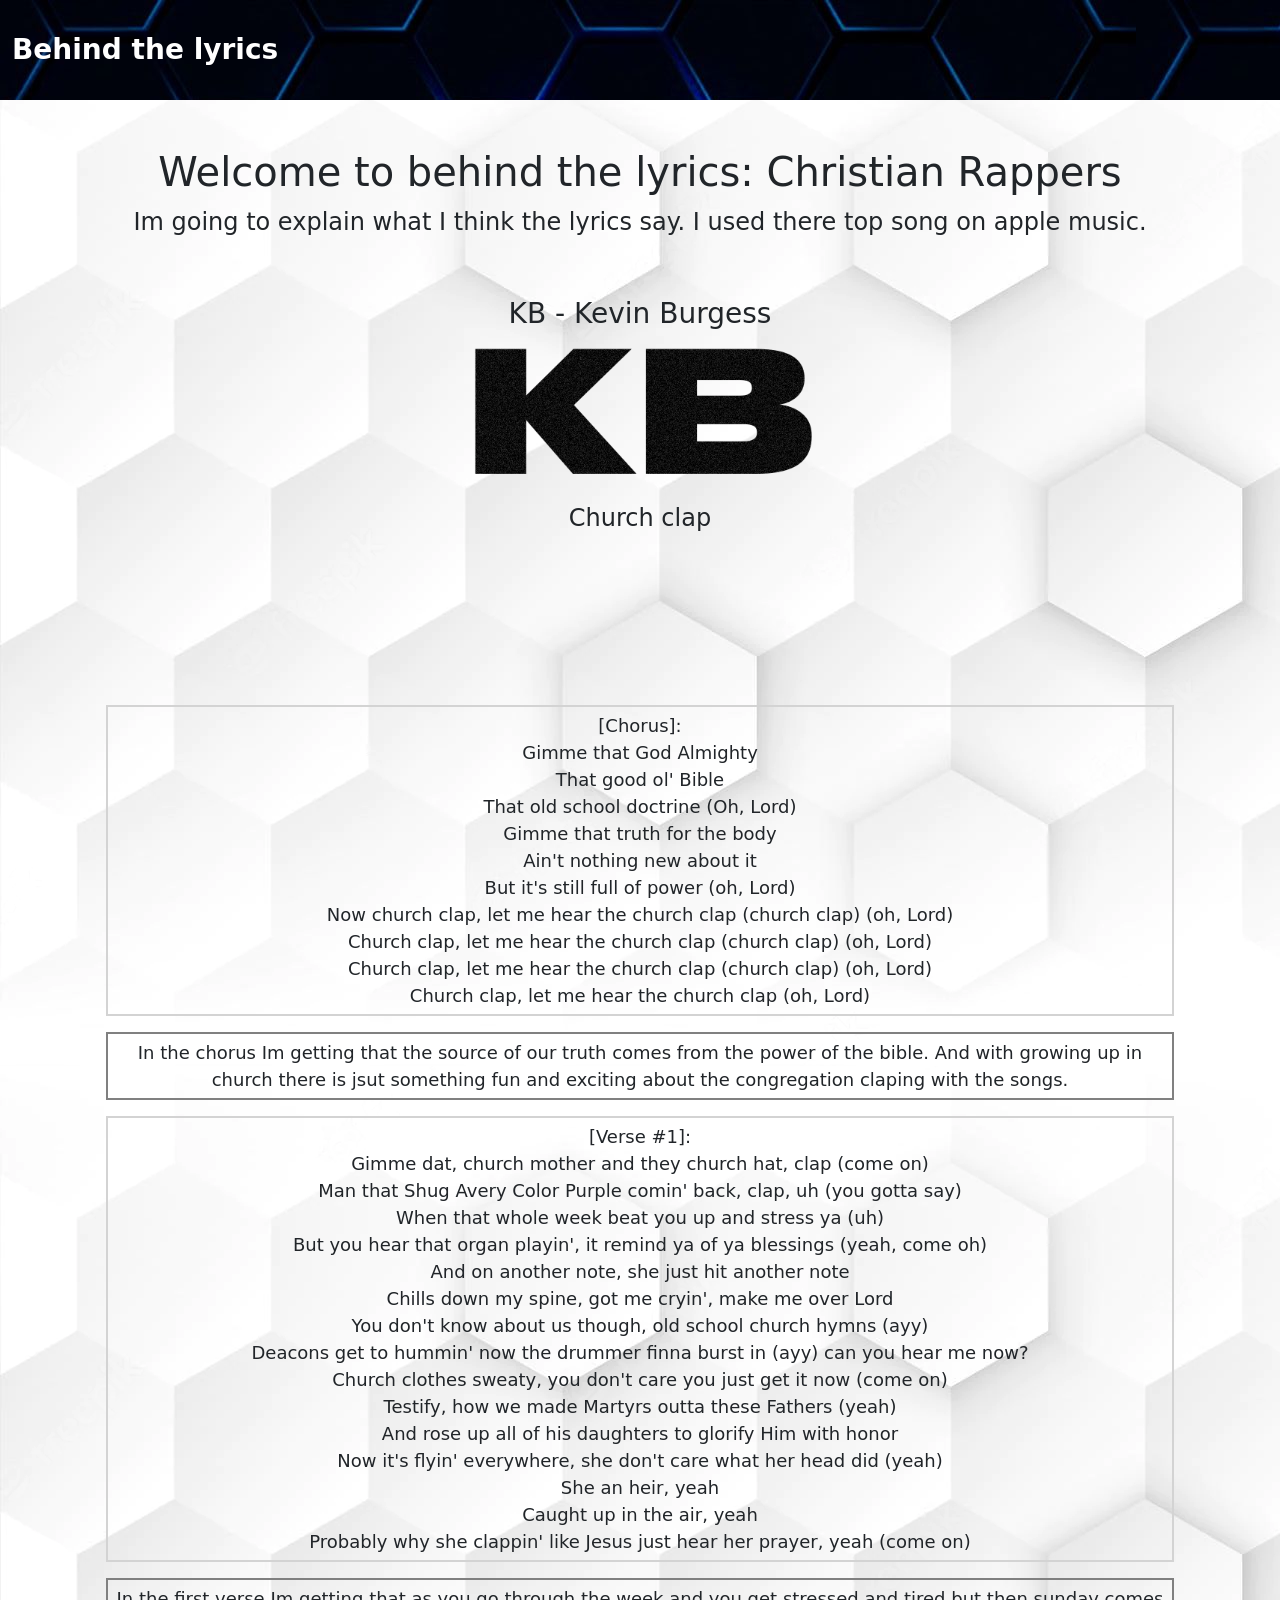
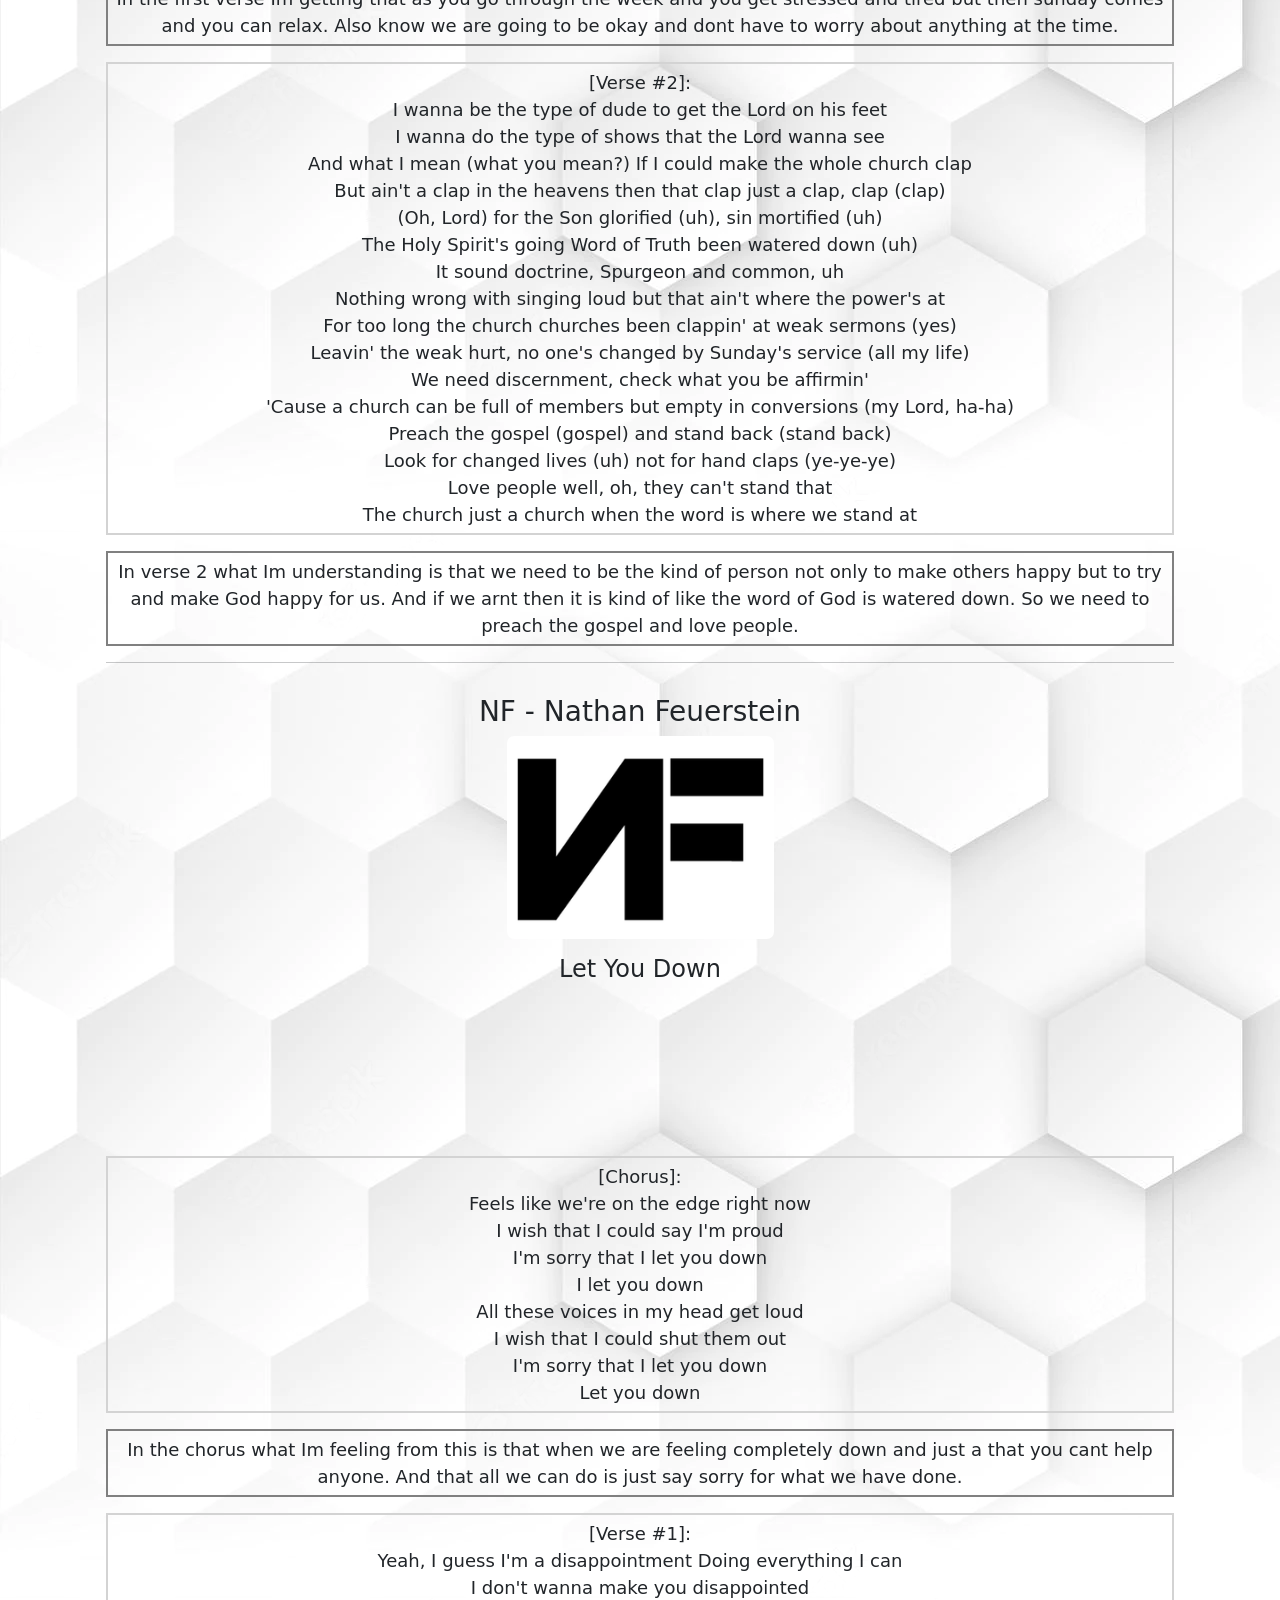
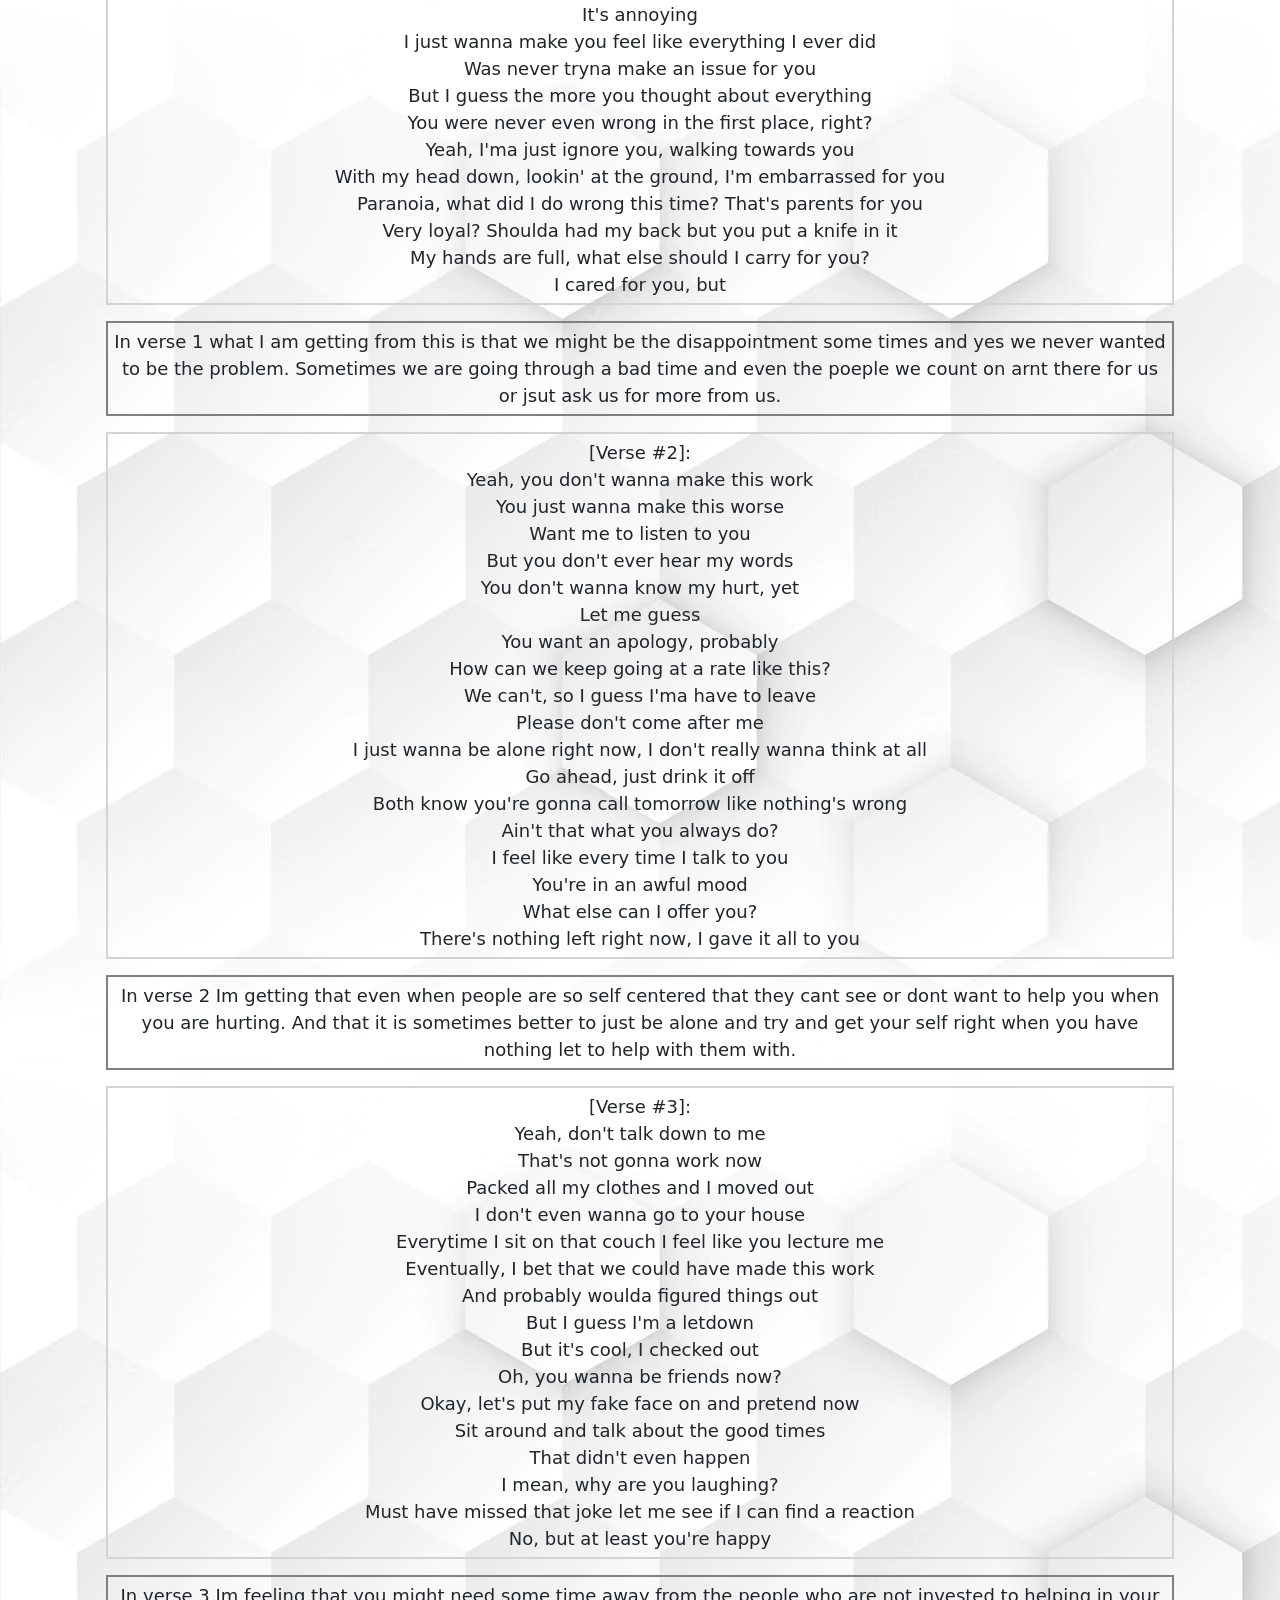
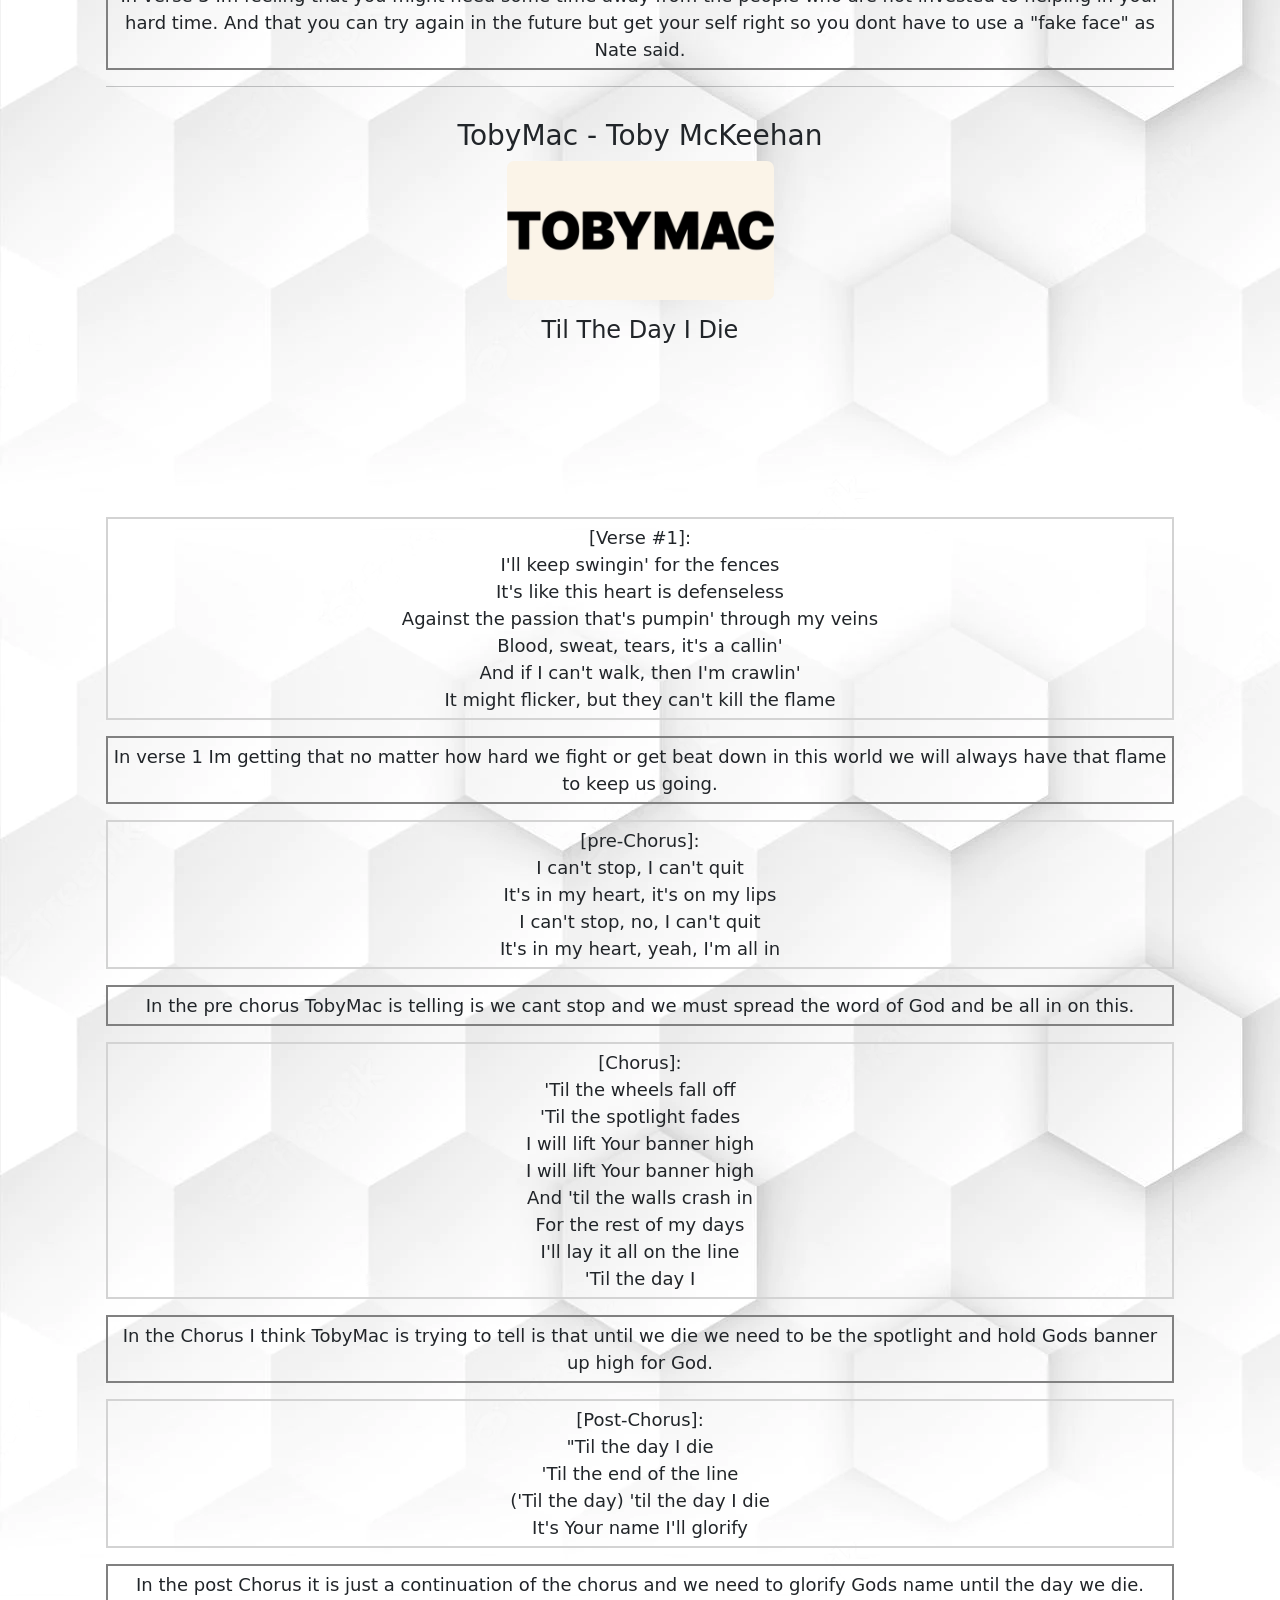
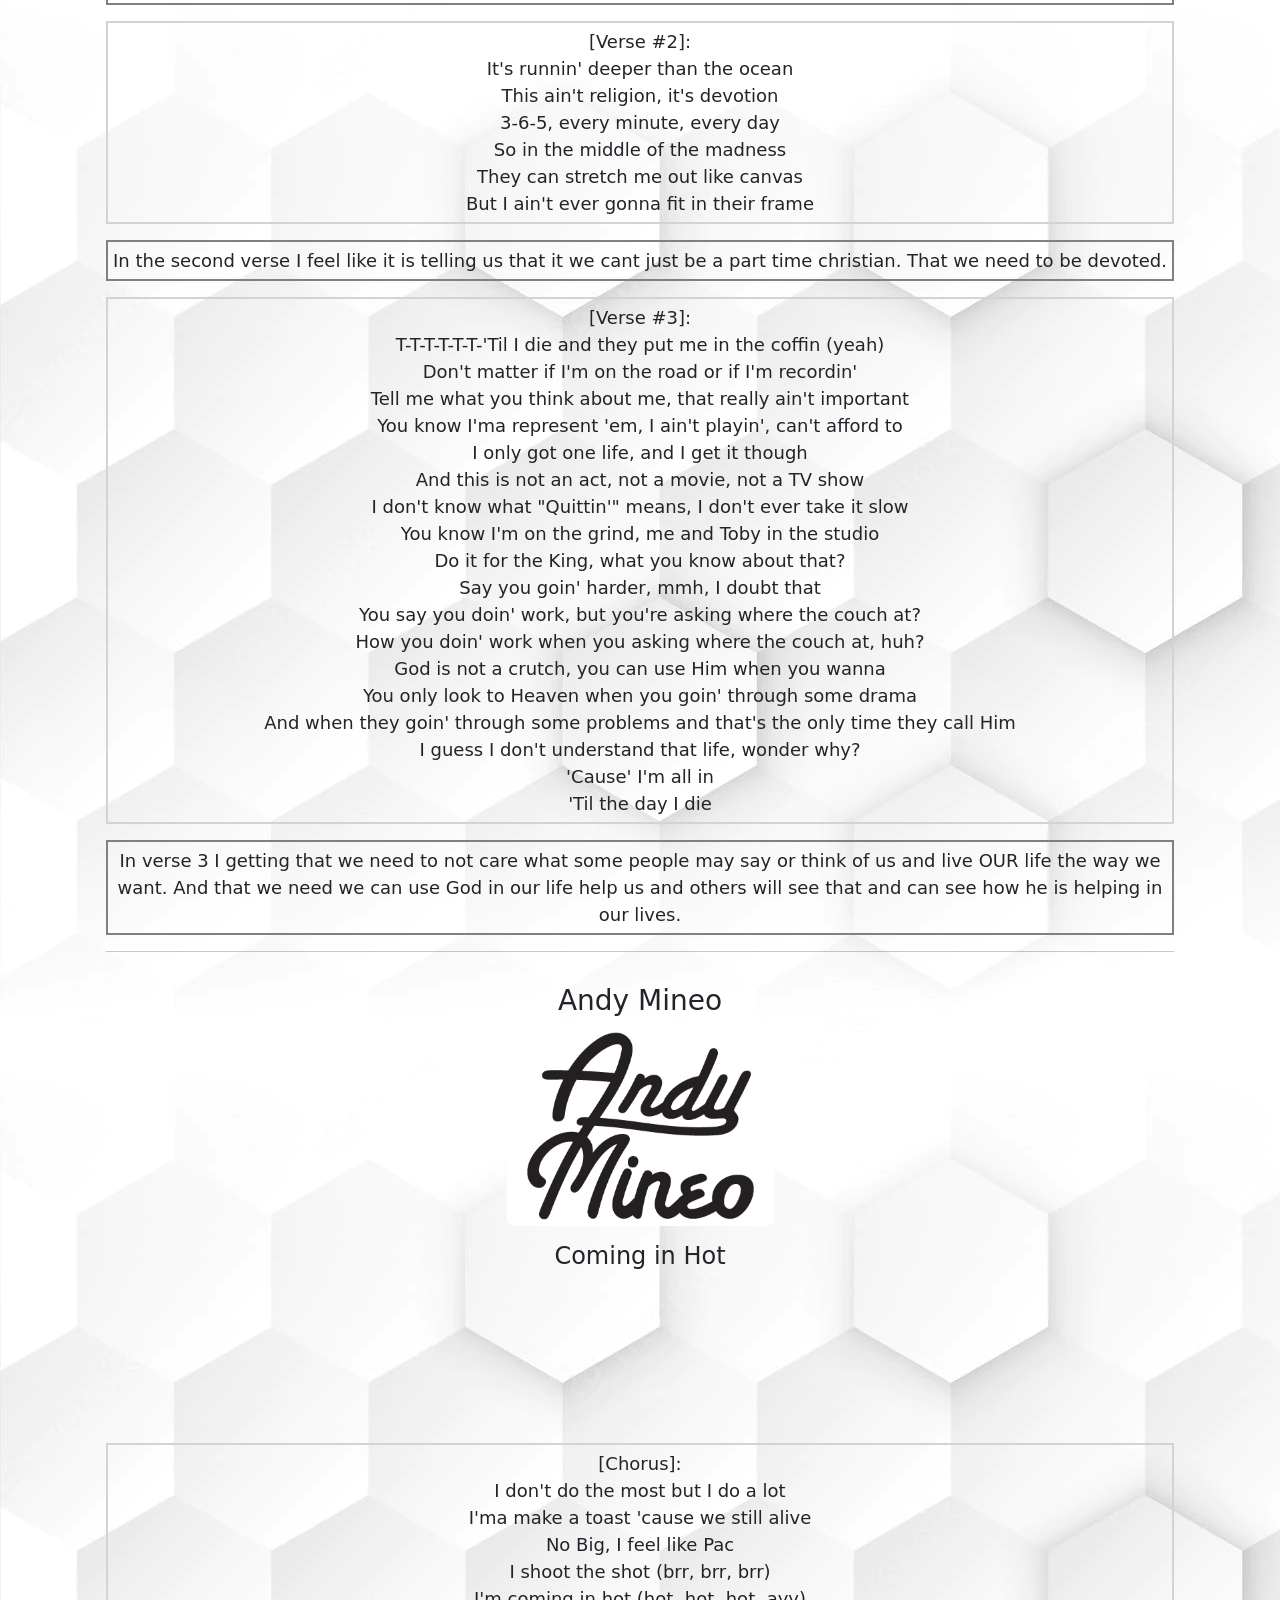
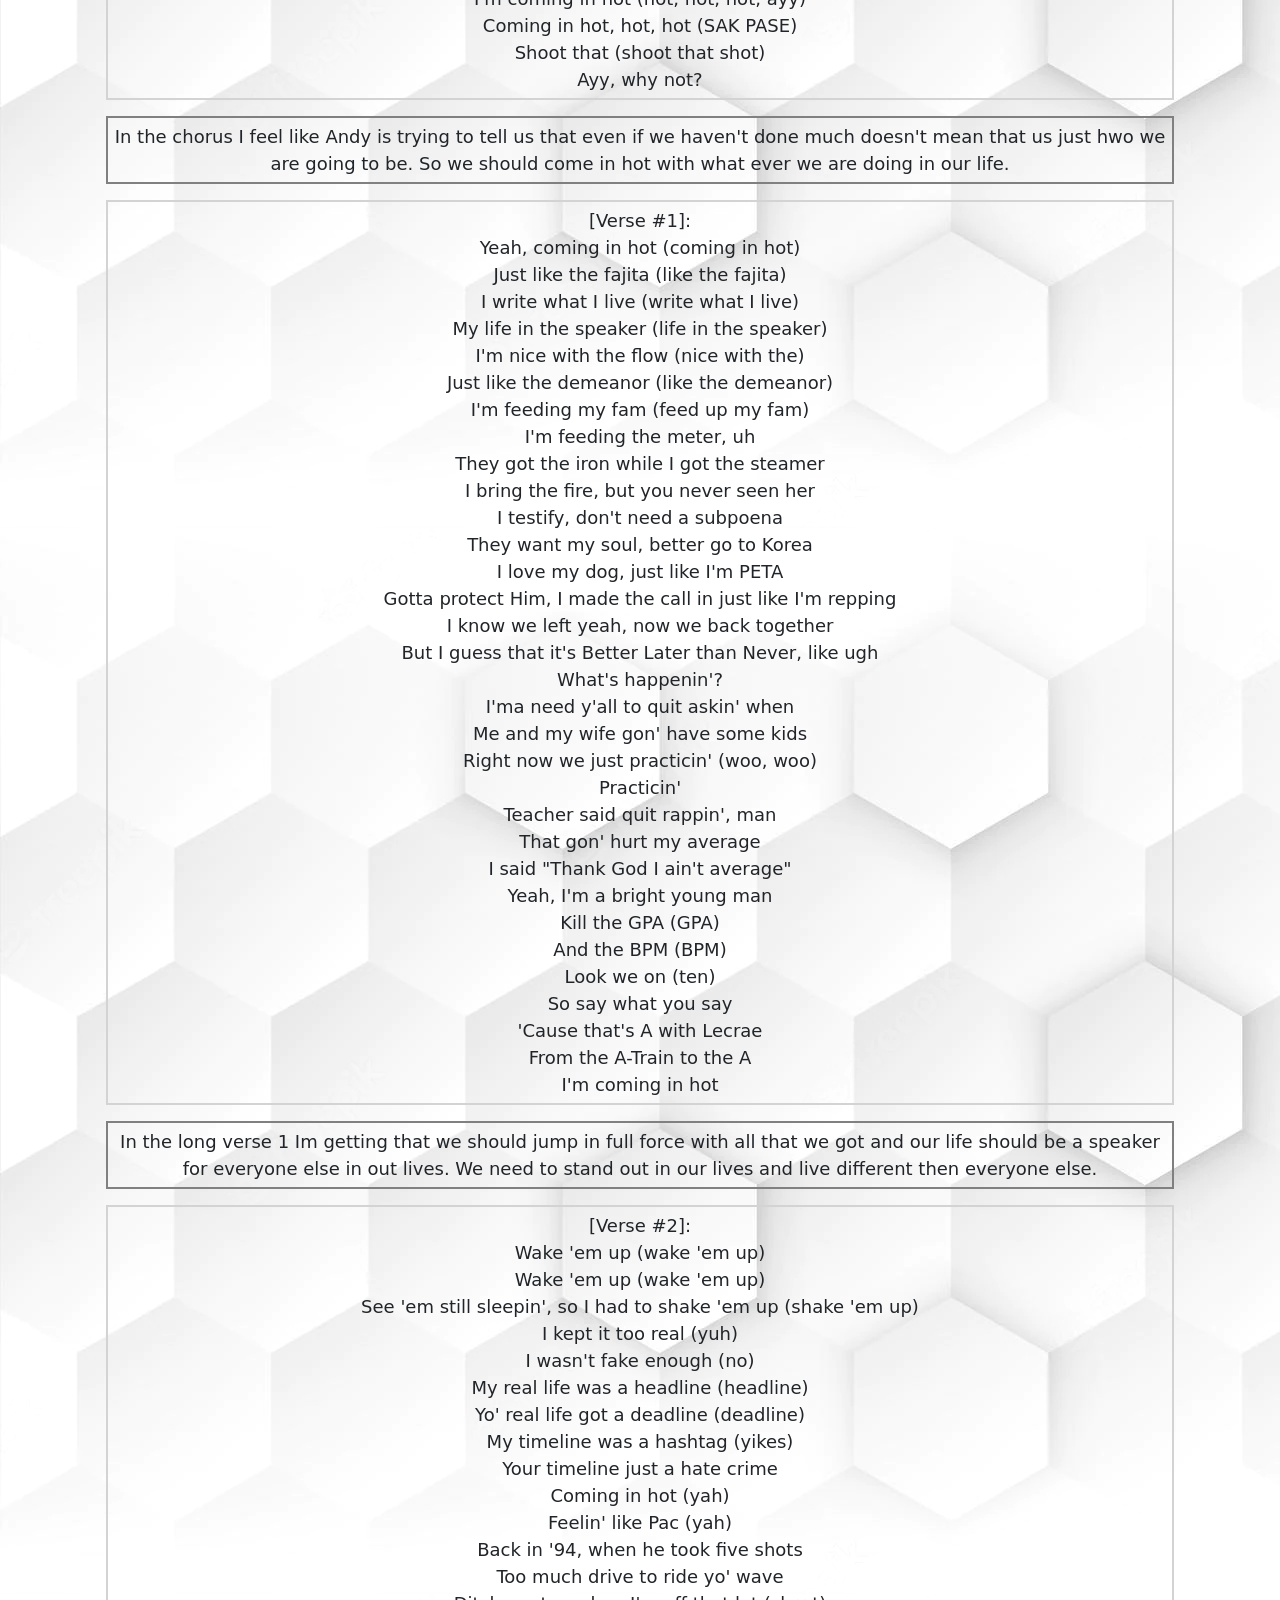
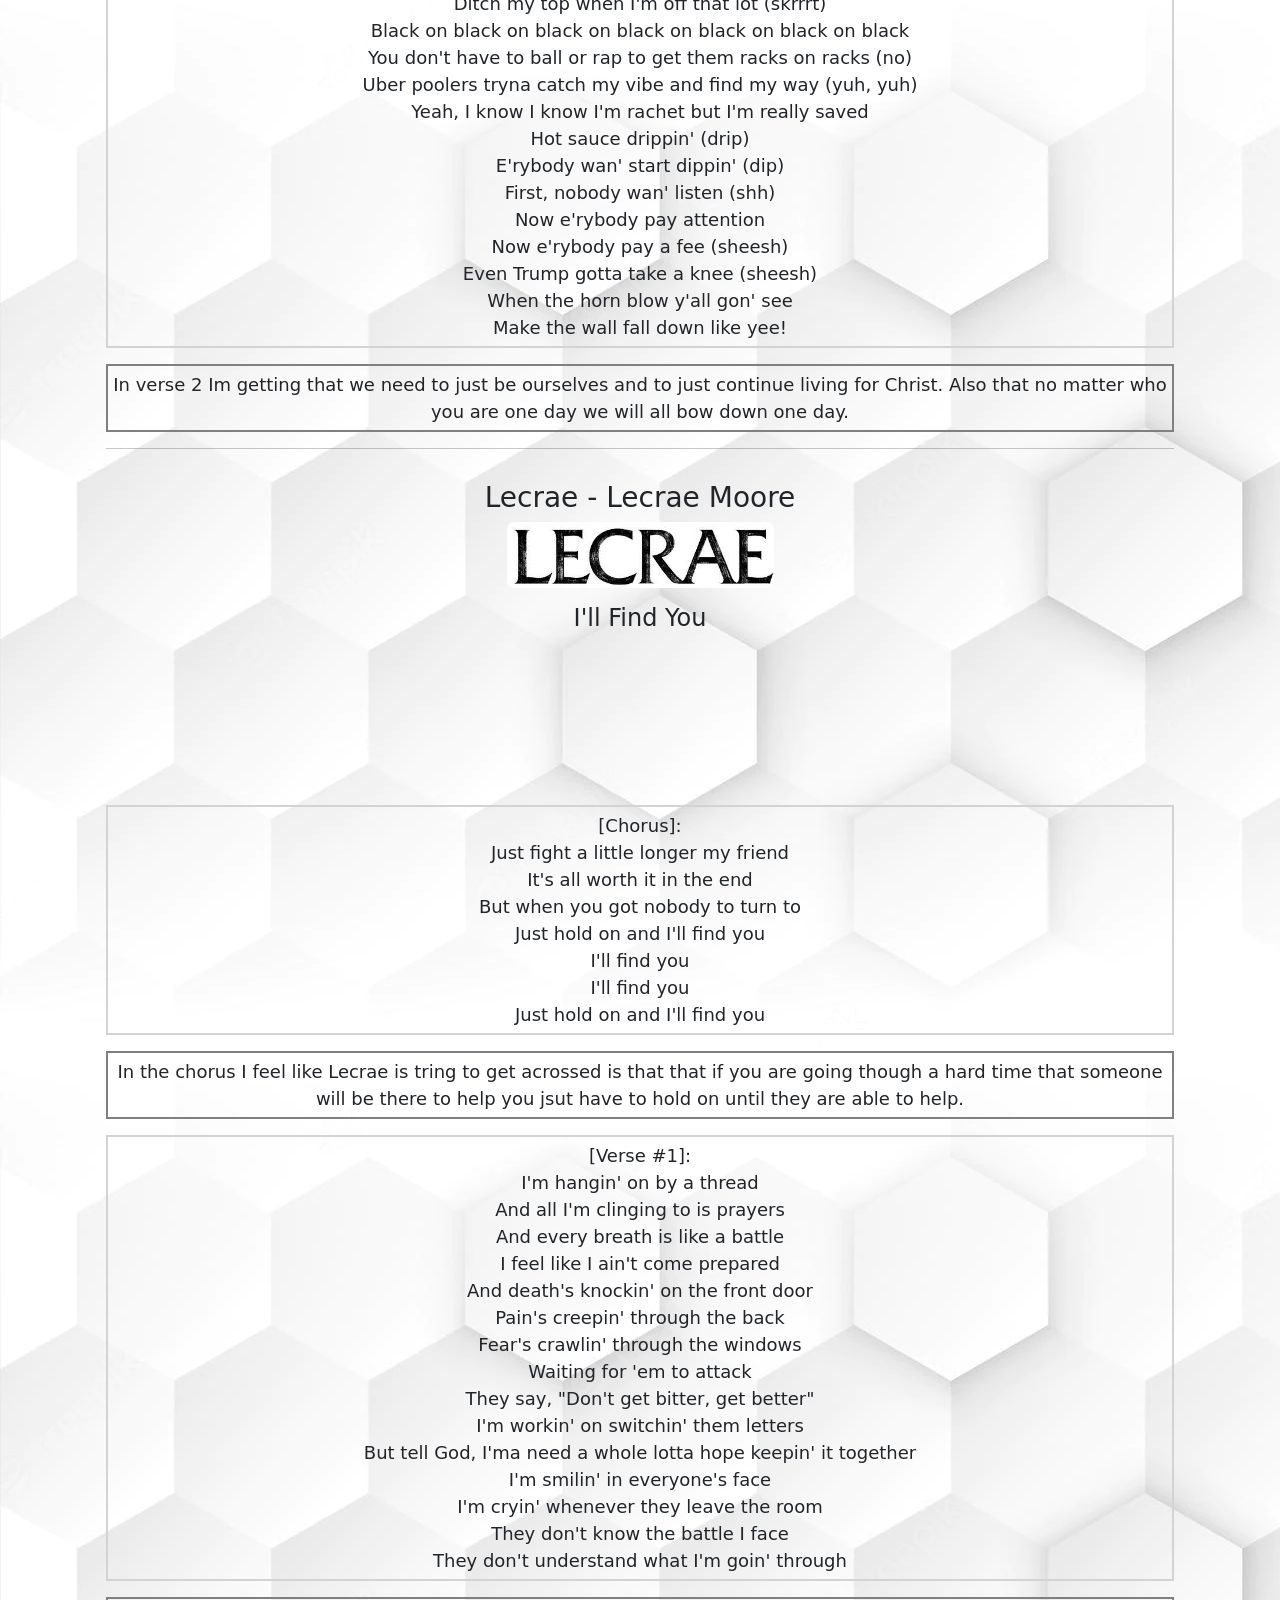
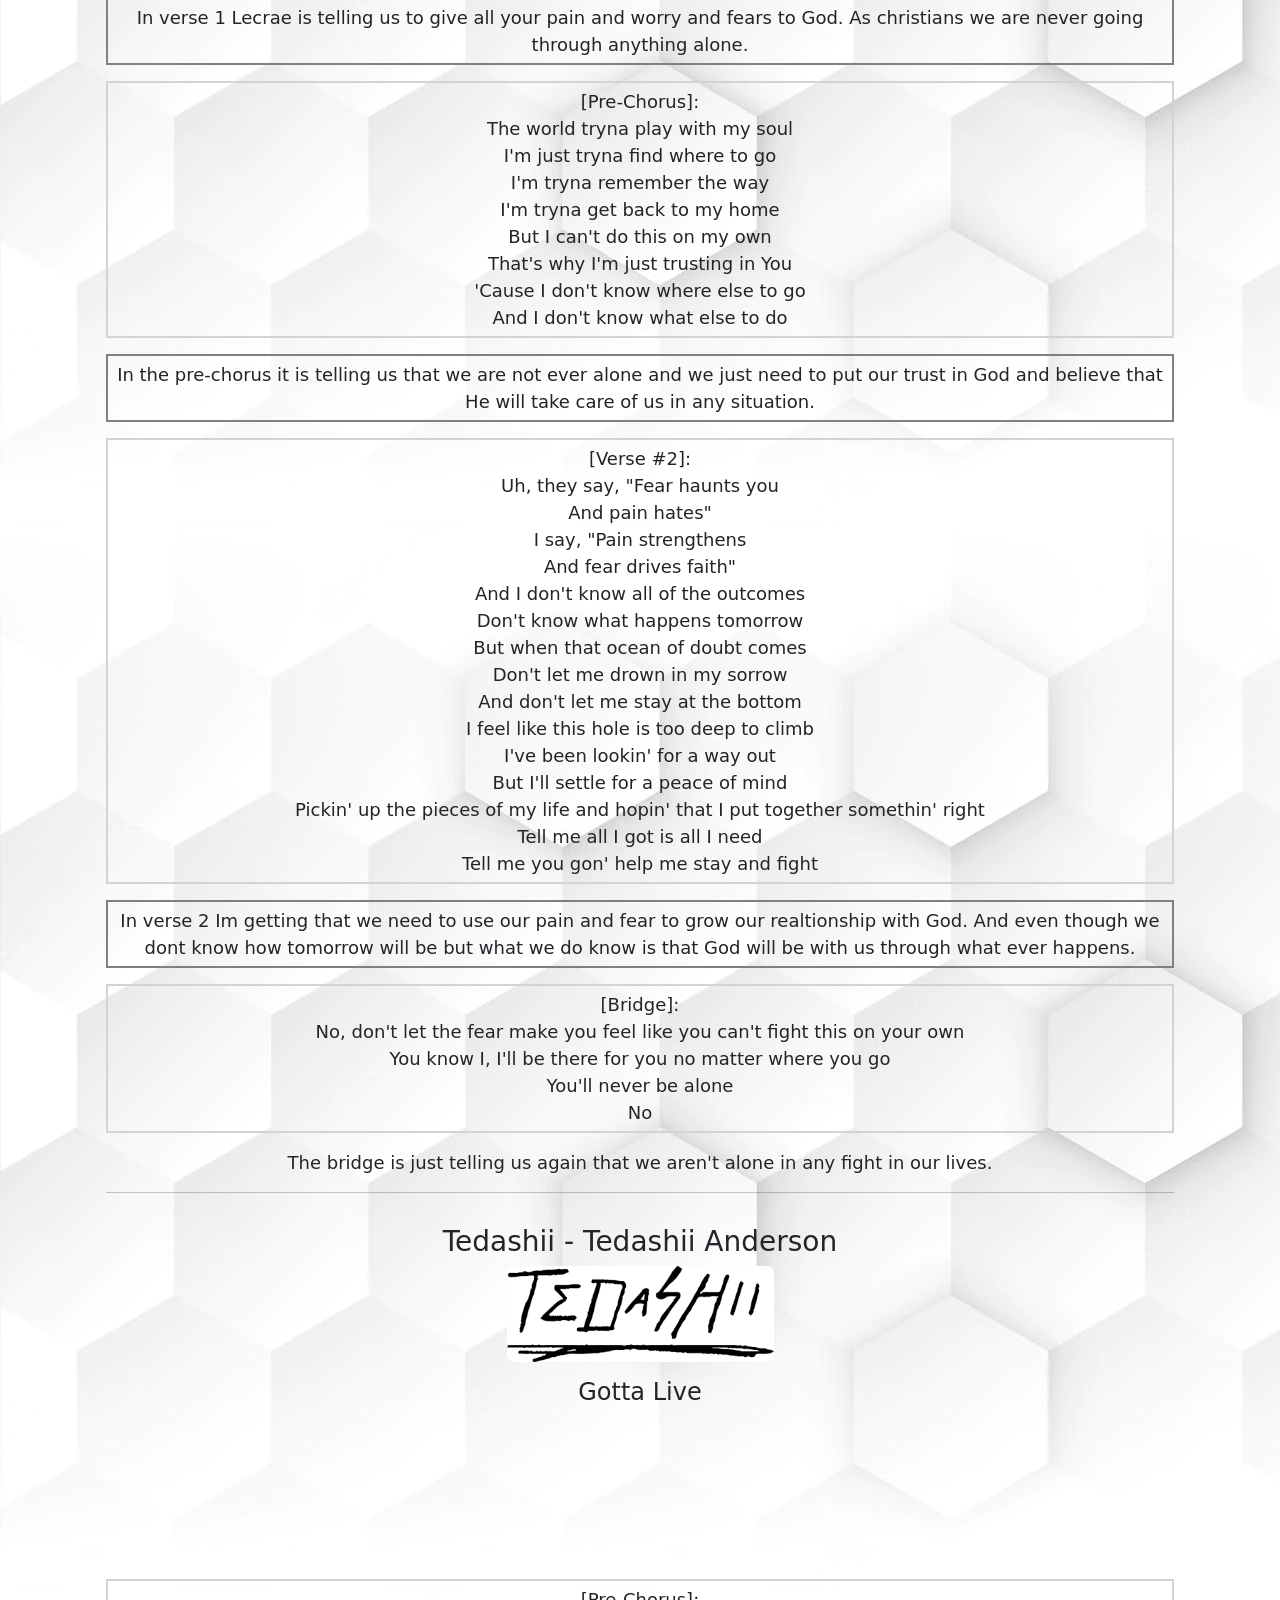
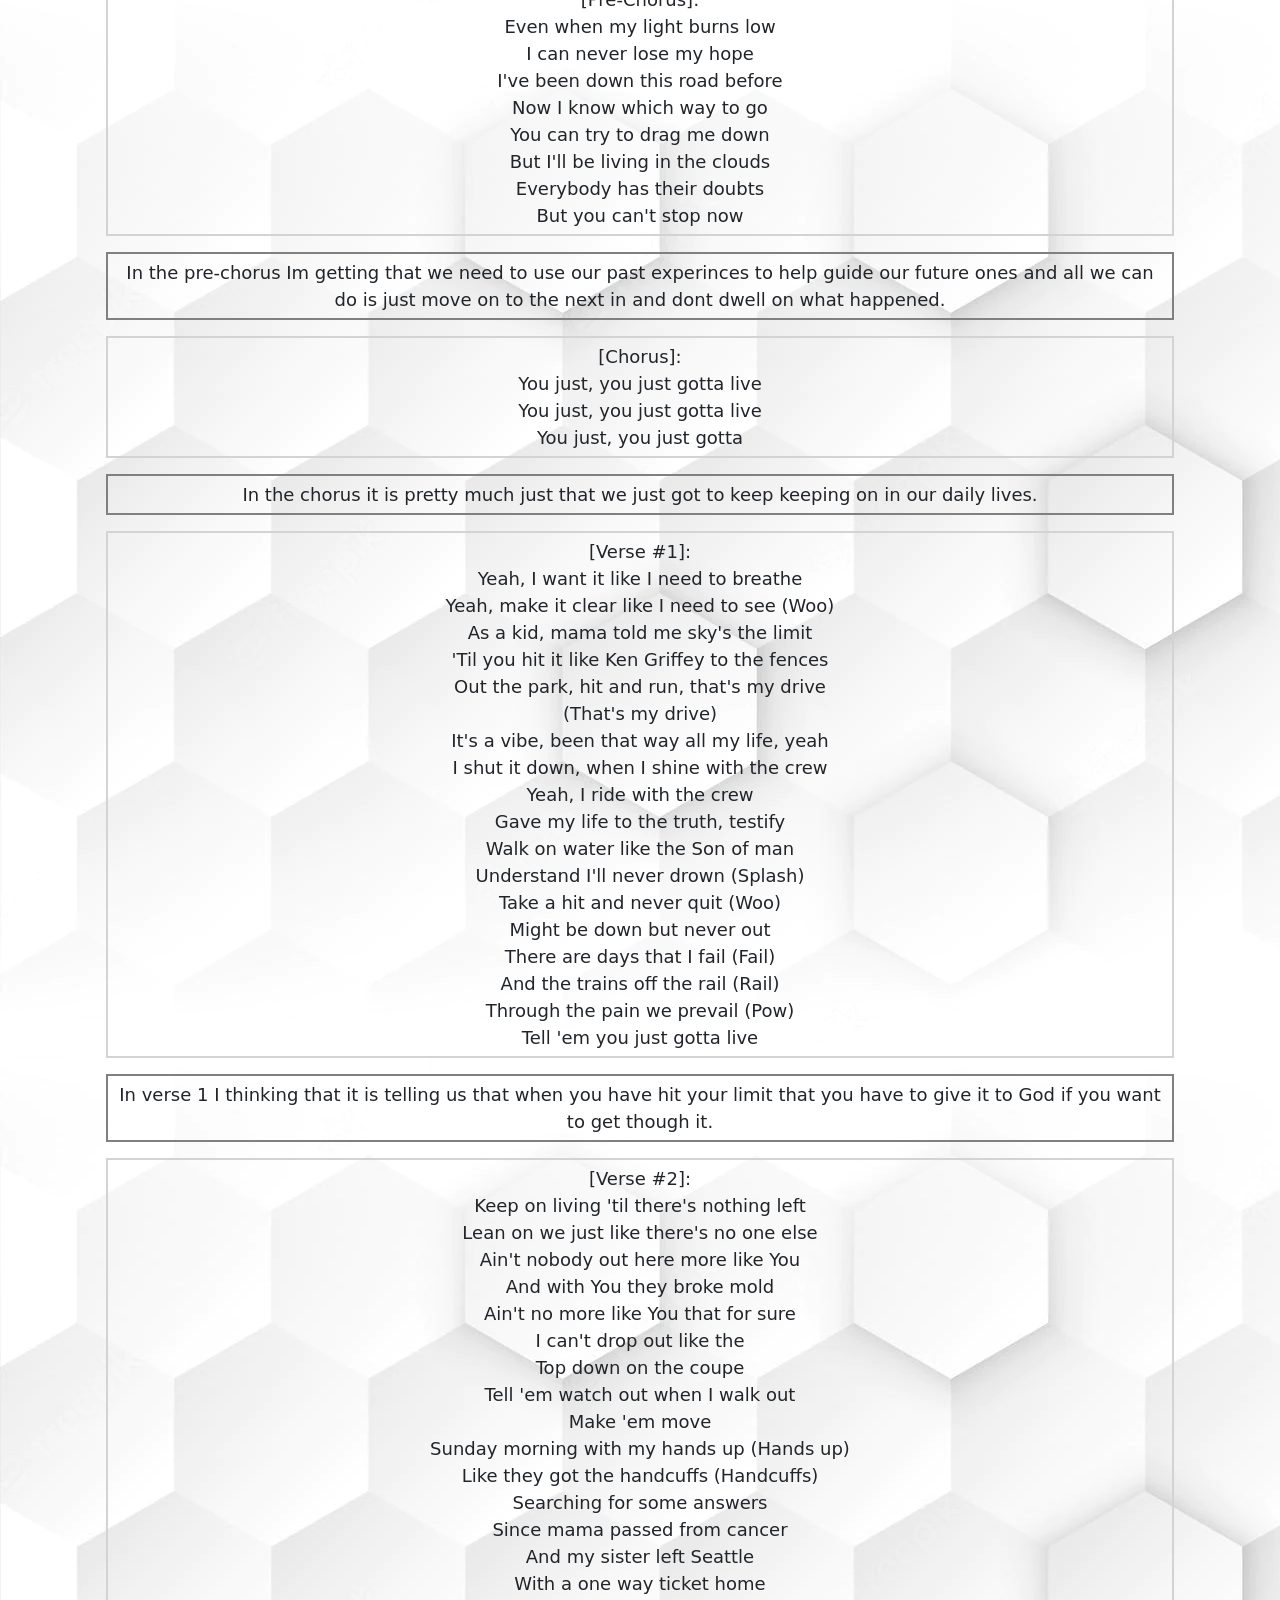
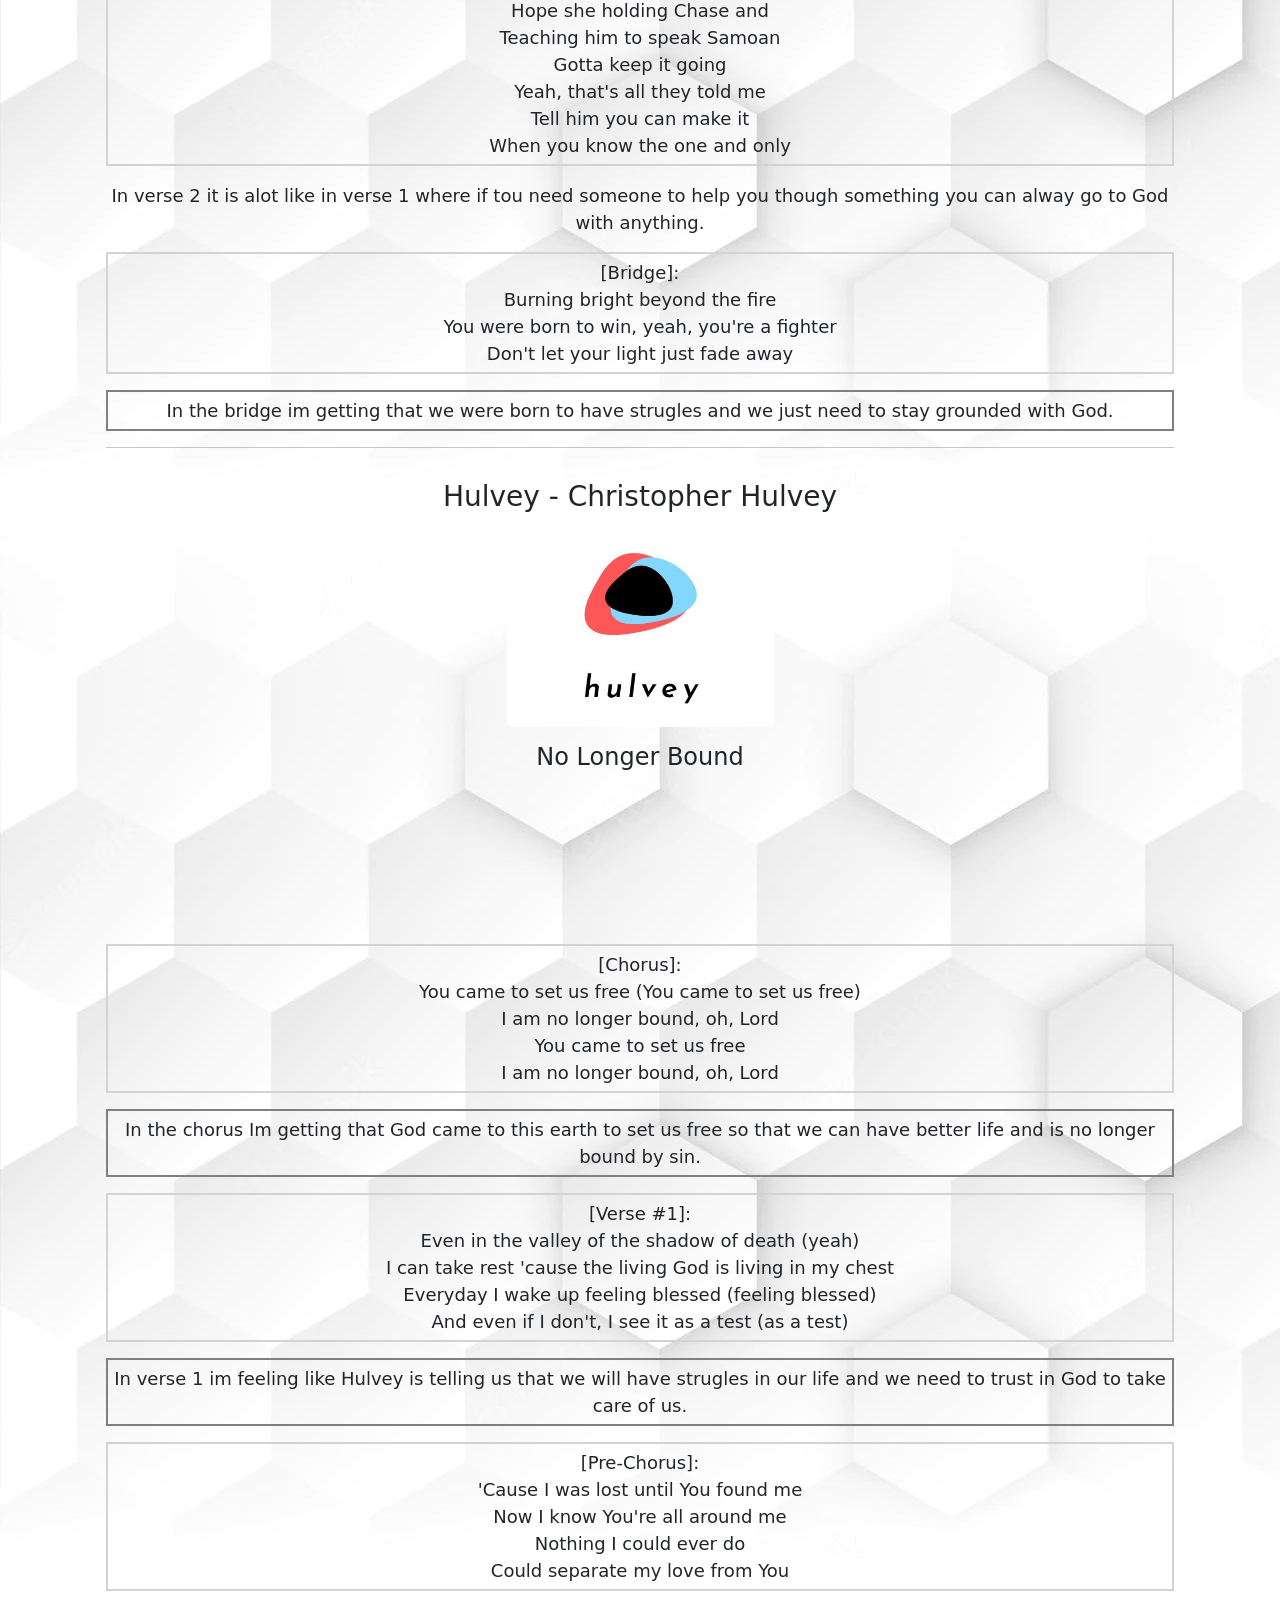
<file: index.html>
<!DOCTYPE html>
<html lang="en">
<head>
  
    <!-- Dillon Barnett -->
    <!-- Unessay Project-->

    <meta charset="UTF-8">
    <meta http-equiv="X-UA-Compatible" content="IE=edge">
    <meta name="viewport" content="width=device-width, initial-scale=1.0">

    <!-- CSS only -->
    <link href="https://cdn.jsdelivr.net/npm/bootstrap@5.2.0/dist/css/bootstrap.min.css" rel="stylesheet" integrity="sha384-gH2yIJqKdNHPEq0n4Mqa/HGKIhSkIHeL5AyhkYV8i59U5AR6csBvApHHNl/vI1Bx" crossorigin="anonymous">

    <!-- JavaScript Bundle with Popper -->
    <script src="https://cdn.jsdelivr.net/npm/bootstrap@5.2.0/dist/js/bootstrap.bundle.min.js" integrity="sha384-A3rJD856KowSb7dwlZdYEkO39Gagi7vIsF0jrRAoQmDKKtQBHUuLZ9AsSv4jD4Xa" crossorigin="anonymous"></script>
    <link rel="stylesheet" href="styles.css">

    <!-- Bootstrap Font Icon CSS -->
    <link rel="stylesheet" href="https://cdn.jsdelivr.net/npm/bootstrap-icons@1.8.1/font/bootstrap-icons.css">

    <title>Unessay project</title>
</head>
<body>

  <nav class="navbar navbar-expand-lg py-4 bg-nav-custom">
    <div class="container-fluid">
      <a class="navbar-brand text-white fs-3 fw-semibold" href="index.html">Behind the lyrics</a>
    
      
    </div>
  </nav>

  <div class="container mt-5" >
    <div class="row">
      <div class="col-12 text-center m-auto">
        <h1>Welcome to behind the lyrics: Christian Rappers</h1>
        <h4 class="py-1">Im going to explain what I think the lyrics say. I used there top song on apple music.</h4>
      </div>
      <!-- <div class="col-12 col-md-6 text-center">
        <img style="width:75%" src="meandcar.jpg" alt="A picture of me"> -->
      </div>
    </div>
  </div>
  <div class="container py-5 odd" id="edu">
    <div class="container">
      <div class="row text-center align-items-center">
        <div class="col-12">
          <h3>KB - Kevin Burgess</h3>
          <div class="container col-12 text-center">
            <img style="width: 35%" src="kb.png" alt="KB logo">
          </div>
          <div class="pt-3 container text-center">
            <h4>Church clap</h4>
            <iframe style="border-radius:12px;  margin-bottom:5px;" src="https://open.spotify.com/embed/track/4iHrXZX4AKJOW58civjs1t?utm_source=generator" width="75%" height="152" frameBorder="0" allowfullscreen="" allow="autoplay; clipboard-write; encrypted-media; fullscreen; picture-in-picture" loading="lazy"></iframe>
            <p class="song">[Chorus]: <br>Gimme that God Almighty
            <br>That good ol' Bible
            <br>That old school doctrine (Oh, Lord)
            <br>Gimme that truth for the body
            <br>Ain't nothing new about it
            <br>But it's still full of power (oh, Lord) 
            <br> Now church clap, let me hear the church clap (church clap) (oh, Lord) 
            <br>Church clap, let me hear the church clap (church clap) (oh, Lord)
            <br>Church clap, let me hear the church clap (church clap) (oh, Lord)
            <br>Church clap, let me hear the church clap (oh, Lord)</p>
            <p class="description">In the chorus Im getting that the source of our truth comes from the power of the bible. And with growing up in church there is jsut something fun and exciting about the congregation claping with the songs.</p>
            <p class="song">[Verse #1]: <br>Gimme dat, church mother and they church hat, clap (come on)
            <br>Man that Shug Avery Color Purple comin' back, clap, uh (you gotta say)
            <br>When that whole week beat you up and stress ya (uh)
            <br>But you hear that organ playin', it remind ya of ya blessings (yeah, come oh)
            <br>And on another note, she just hit another note
            <br>Chills down my spine, got me cryin', make me over Lord
            <br>You don't know about us though, old school church hymns (ayy)
            <br>Deacons get to hummin' now the drummer finna burst in (ayy) can you hear me now?
            <br> Church clothes sweaty, you don't care you just get it now (come on)
            <br> Testify, how we made Martyrs outta these Fathers (yeah)
            <br> And rose up all of his daughters to glorify Him with honor
            <br> Now it's flyin' everywhere, she don't care what her head did (yeah)
            <br> She an heir, yeah
            <br> Caught up in the air, yeah
            <br> Probably why she clappin' like Jesus just hear her prayer, yeah (come on)</p>
            <p class="description">In the first verse Im getting that as you go through the week and you get stressed and tired but then sunday comes and you can relax. Also know we are going to be okay and dont have to worry about anything at the time. </p>
            <p class="song">[Verse #2]: <br>I wanna be the type of dude to get the Lord on his feet
            <br>I wanna do the type of shows that the Lord wanna see
            <br> And what I mean (what you mean?) If I could make the whole church clap
            <br> But ain't a clap in the heavens then that clap just a clap, clap (clap)
            <br>(Oh, Lord) for the Son glorified (uh), sin mortified (uh)
            <br>The Holy Spirit's going Word of Truth been watered down (uh)
            <br>It sound doctrine, Spurgeon and common, uh
            <br>Nothing wrong with singing loud but that ain't where the power's at
            <br>For too long the church churches been clappin' at weak sermons (yes)
            <br>Leavin' the weak hurt, no one's changed by Sunday's service (all my life)
            <br>We need discernment, check what you be affirmin'
            <br>'Cause a church can be full of members but empty in conversions (my Lord, ha-ha)
            <br>Preach the gospel (gospel) and stand back (stand back)
            <br>Look for changed lives (uh) not for hand claps (ye-ye-ye)
            <br>Love people well, oh, they can't stand that
            <br>The church just a church when the word is where we stand at</p>
            <p class="description">In verse 2 what Im understanding is that we need to be the kind of person not only to make others happy but to try and make God happy for us. And if we arnt then it is kind of like the word of God is watered down. So we need to preach the gospel and love people.</p>
            <hr>
          </div>
        </div>
        <div class="pt-3 col-12">
          <h3>NF - Nathan Feuerstein</h3>
          <div class="container col-12 text-center">
            <img style="width: 25%" src="nf.png" alt="NF logo">
          </div>
          <div class="pt-3 container text-center">
            <h4>Let You Down</h4>
            <iframe style="border-radius:12px;  margin-bottom:5px;" src="https://open.spotify.com/embed/track/52okn5MNA47tk87PeZJLEL?utm_source=generator" width="75%" height="152" frameBorder="0" allowfullscreen="" allow="autoplay; clipboard-write; encrypted-media; fullscreen; picture-in-picture" loading="lazy"></iframe>
            <p class="song">[Chorus]: <br>Feels like we're on the edge right now
            <br>I wish that I could say I'm proud
            <br>I'm sorry that I let you down
            <br>I let you down
            <br>All these voices in my head get loud
            <br>I wish that I could shut them out
            <br>I'm sorry that I let you down
            <br>Let you down
            </p>
            <p class="description">In the chorus what Im feeling from this is that when we are feeling completely down and just a that you cant help anyone. And that all we can do is just say sorry for what we have done.</p>
            <p class="song">[Verse #1]: <br>Yeah, I guess I'm a disappointment
            Doing everything I can
            <br>I don't wanna make you disappointed
            <br>It's annoying
            <br>I just wanna make you feel like everything I ever did
            <br>Was never tryna make an issue for you
            <br>But I guess the more you thought about everything
            <br>You were never even wrong in the first place, right?
            <br>Yeah, I'ma just ignore you, walking towards you
            <br>With my head down, lookin' at the ground, I'm embarrassed for you
            <br>Paranoia, what did I do wrong this time? That's parents for you
            <br>Very loyal? Shoulda had my back but you put a knife in it
            <br>My hands are full, what else should I carry for you?
            <br>I cared for you, but</p>
            <p class="description">In verse 1 what I am getting from this is that we might be the disappointment some times and yes we never wanted to be the problem. Sometimes we are going through a bad time and even the poeple we count on arnt there for us or jsut ask us for more from us.</p>
            <p class="song">[Verse #2]: 
            <br>Yeah, you don't wanna make this work
            <br>You just wanna make this worse
            <br>Want me to listen to you
            <br>But you don't ever hear my words
            <br>You don't wanna know my hurt, yet
            <br>Let me guess
            <br>You want an apology, probably
            <br>How can we keep going at a rate like this?
            <br>We can't, so I guess I'ma have to leave
            <br>Please don't come after me
            <br>I just wanna be alone right now, I don't really wanna think at all
            <br>Go ahead, just drink it off
            <br>Both know you're gonna call tomorrow like nothing's wrong
            <br>Ain't that what you always do?
            <br>I feel like every time I talk to you
            <br>You're in an awful mood
            <br>What else can I offer you?
            <br>There's nothing left right now, I gave it all to you
            </p>
            <p class="description">In verse 2 Im getting that even when people are so self centered that they cant see or dont want to help you when you are hurting. And that it is sometimes better to just be alone and try and get your self right when you have nothing let to help with them with.</p>
            <p class="song">[Verse #3]:
            <br>Yeah, don't talk down to me
            <br>That's not gonna work now
            <br>Packed all my clothes and I moved out
            <br>I don't even wanna go to your house
            <br>Everytime I sit on that couch I feel like you lecture me
            <br>Eventually, I bet that we could have made this work
            <br>And probably woulda figured things out
            <br>But I guess I'm a letdown
            <br>But it's cool, I checked out
            <br>Oh, you wanna be friends now?
            <br>Okay, let's put my fake face on and pretend now
            <br>Sit around and talk about the good times
            <br>That didn't even happen
            <br>I mean, why are you laughing?
            <br>Must have missed that joke let me see if I can find a reaction
            <br>No, but at least you're happy
            </p>
            <p class="description">In verse 3 Im feeling that you might need some time away from the people who are not invested to helping in your hard time. And that you can try again in the future but get your self right so you dont have to use a "fake face" as Nate said.</p>
            <hr>
          </div>
        </div>
        <div class="pt-3 col-12">
          <h3>TobyMac - Toby McKeehan</h3>
          <div class="container col-12 text-center">
            <img style="width: 25%" src="tobyMac.webp" alt="Toby Mac logo">
          </div>
          <div class="pt-3 container text-center">
            <h4>Til The Day I Die</h4>
            <iframe style="border-radius:12px;  margin-bottom:5px;" src="https://open.spotify.com/embed/track/2v49NJk4EhgM4xVkNKrfqc?utm_source=generator&theme=0" width="75%" height="152" frameBorder="0" allowfullscreen="" allow="autoplay; clipboard-write; encrypted-media; fullscreen; picture-in-picture" loading="lazy"></iframe>
            <p class="song">[Verse #1]: 
            <br>I'll keep swingin' for the fences
            <br>It's like this heart is defenseless
            <br>Against the passion that's pumpin' through my veins
            <br>Blood, sweat, tears, it's a callin'
            <br>And if I can't walk, then I'm crawlin'
            <br>It might flicker, but they can't kill the flame  
            </p>
            <p class="description">In verse 1 Im getting that no matter how hard we fight or get beat down in this world we will always have that flame to keep us going.</p>
            <p class="song">[pre-Chorus]:
              <br>I can't stop, I can't quit
              <br>It's in my heart, it's on my lips
              <br>I can't stop, no, I can't quit
              <br>It's in my heart, yeah, I'm all in
            </p>
            <p class="description">In the pre chorus TobyMac is telling is we cant stop and we must spread the word of God and be all in on this.</p>
            <p class="song">[Chorus]: 
            <br>'Til the wheels fall off
            <br>'Til the spotlight fades
            <br>I will lift Your banner high
            <br>I will lift Your banner high
            <br>And 'til the walls crash in
            <br>For the rest of my days
            <br>I'll lay it all on the line
            <br>'Til the day I
            </p>
            <p class="description">In the Chorus I think TobyMac is trying to tell is that until we die we need to be the spotlight and hold Gods banner up high for God.</p>
            <p class="song">[Post-Chorus]: 
              <br>"Til the day I die
              <br>'Til the end of the line
              <br>('Til the day) 'til the day I die
              <br>It's Your name I'll glorify
            </p>
            <p class="description">In the post Chorus it is just a continuation of the chorus and we need to glorify Gods name until the day we die.</p>
            <p class="song">[Verse #2]: 
            <br>It's runnin' deeper than the ocean
            <br>This ain't religion, it's devotion
            <br>3-6-5, every minute, every day
            <br>So in the middle of the madness
            <br>They can stretch me out like canvas
            <br>But I ain't ever gonna fit in their frame</p>
            <p class="description">In the second verse I feel like it is telling us that it we cant just be a part time christian. That we need to be devoted.</p>
            <p class="song">[Verse #3]: 
            <br>T-T-T-T-T-T-'Til I die and they put me in the coffin (yeah)
            <br>Don't matter if I'm on the road or if I'm recordin'
            <br>Tell me what you think about me, that really ain't important
            <br>You know I'ma represent 'em, I ain't playin', can't afford to
            <br>I only got one life, and I get it though
            <br>And this is not an act, not a movie, not a TV show
            <br>I don't know what "Quittin'" means, I don't ever take it slow
            <br>You know I'm on the grind, me and Toby in the studio
            <br>Do it for the King, what you know about that?
            <br>Say you goin' harder, mmh, I doubt that
            <br>You say you doin' work, but you're asking where the couch at?
            <br>How you doin' work when you asking where the couch at, huh?
            <br>God is not a crutch, you can use Him when you wanna
            <br>You only look to Heaven when you goin' through some drama
            <br>And when they goin' through some problems and that's the only time they call Him
            <br>I guess I don't understand that life, wonder why?
            <br>'Cause' I'm all in
            <br>'Til the day I die</p>
            <p class="description">In verse 3 I getting that we need to not care what some people may say or think of us and live OUR life the way we want. And that we need we can use God in our life help us and others will see that and can see how he is helping in our lives.</p>
            <hr>
          </div>
        </div>
        <div class="pt-3 col-12">
          <h3>Andy Mineo</h3>
          <div class="container col-12 text-center">
            <img style="width: 25%" src="andyMineo.webp" alt="Andy Mineo logo">
          </div>
          <div class="pt-3 container text-center">
            <h4>Coming in Hot</h4>
            <iframe style="border-radius:12px; margin-bottom:5px;" src="https://open.spotify.com/embed/track/1kVYXfxTWSftIZtmYr6yH8?utm_source=generator&theme=0" width="75%" height="152" frameBorder="0" allowfullscreen="" allow="autoplay; clipboard-write; encrypted-media; fullscreen; picture-in-picture" loading="lazy"></iframe>
            <p class="song">[Chorus]: 
            <br>I don't do the most but I do a lot
            <br>I'ma make a toast 'cause we still alive
            <br>No Big, I feel like Pac
            <br>I shoot the shot (brr, brr, brr)
            <br>I'm coming in hot (hot, hot, hot, ayy)
            <br>Coming in hot, hot, hot (SAK PASE)
            <br>Shoot that (shoot that shot)
            <br>Ayy, why not?</p>
            <p class="description">In the chorus I feel like Andy is trying to tell us that even if we haven't done much doesn't mean that us just hwo we are going to be. So we should come in hot with what ever we are doing in our life.</p>
            <p class="song">[Verse #1]:
              <br>Yeah, coming in hot (coming in hot)
              <br>Just like the fajita (like the fajita)
              <br>I write what I live (write what I live)
              <br>My life in the speaker (life in the speaker)
              <br>I'm nice with the flow (nice with the)
              <br>Just like the demeanor (like the demeanor)
              <br>I'm feeding my fam (feed up my fam)
              <br>I'm feeding the meter, uh
              <br>They got the iron while I got the steamer
              <br>I bring the fire, but you never seen her
              <br>I testify, don't need a subpoena
              <br>They want my soul, better go to Korea
              <br>I love my dog, just like I'm PETA
              <br>Gotta protect Him, I made the call in just like I'm repping
              <br>I know we left yeah, now we back together
              <br>But I guess that it's Better Later than Never, like ugh
              <br>What's happenin'?
              <br>I'ma need y'all to quit askin' when
              <br>Me and my wife gon' have some kids
              <br>Right now we just practicin' (woo, woo)
              <br>Practicin'
              <br>Teacher said quit rappin', man
              <br>That gon' hurt my average
              <br>I said "Thank God I ain't average"
              <br>Yeah, I'm a bright young man
              <br>Kill the GPA (GPA)
              <br>And the BPM (BPM)
              <br>Look we on (ten)
              <br>So say what you say
              <br>'Cause that's A with Lecrae
              <br>From the A-Train to the A
              <br>I'm coming in hot</p>
              <p class="description">In the long verse 1 Im getting that we should jump in full force with all that we got and our life should be a speaker for everyone else in out lives. We need to stand out in our lives and live different then everyone else.</p>
              <p class="song">[Verse #2]: 
                <br>Wake 'em up (wake 'em up)
                <br>Wake 'em up (wake 'em up)
                <br>See 'em still sleepin', so I had to shake 'em up (shake 'em up)
                <br>I kept it too real (yuh)
                <br>I wasn't fake enough (no)
                <br>My real life was a headline (headline)
                <br>Yo' real life got a deadline (deadline)
                <br>My timeline was a hashtag (yikes)
                <br>Your timeline just a hate crime
                <br>Coming in hot (yah)
                <br>Feelin' like Pac (yah)
                <br>Back in '94, when he took five shots
                <br>Too much drive to ride yo' wave
                <br>Ditch my top when I'm off that lot (skrrrt)
                <br>Black on black on black on black on black on black on black
                <br>You don't have to ball or rap to get them racks on racks (no)
                <br>Uber poolers tryna catch my vibe and find my way (yuh, yuh)
                <br>Yeah, I know I know I'm rachet but I'm really saved
                <br>Hot sauce drippin' (drip)
                <br>E'rybody wan' start dippin' (dip)
                <br>First, nobody wan' listen (shh)
                <br>Now e'rybody pay attention
                <br>Now e'rybody pay a fee (sheesh)
                <br>Even Trump gotta take a knee (sheesh)
                <br>When the horn blow y'all gon' see
                <br>Make the wall fall down like yee!</p>
                <p class="description">In verse 2 Im getting that we need to just be ourselves and to just continue living for Christ. Also that no matter who you are one day we will all bow down one day.</p>
            <hr>
          </div>
        </div>
        <div class="pt-3 col-12">
          <h3>Lecrae - Lecrae Moore</h3>
          <div class="container col-12 text-center">
            <img style="width: 25%" src="lecrae.jpeg" alt="A picture of me">
          </div>
          <div class="pt-3 container text-center">
            <h4>I'll Find You</h4>
            <iframe style="border-radius:12px; margin-bottom:5px;" src="https://open.spotify.com/embed/track/6m60IwLIkZ2Fmz4J9FsQ1o?utm_source=generator" width="75%" height="152" frameBorder="0" allowfullscreen="" allow="autoplay; clipboard-write; encrypted-media; fullscreen; picture-in-picture" loading="lazy"></iframe>
            <p class="song">[Chorus]: 
            <br>Just fight a little longer my friend
            <br>It's all worth it in the end
            <br>But when you got nobody to turn to
            <br>Just hold on and I'll find you
            <br>I'll find you
            <br>I'll find you
            <br>Just hold on and I'll find you</p>
            <p class="description">In the chorus I feel like Lecrae is tring to get acrossed is that that if you are going though a hard time that someone will be there to help you jsut have to hold on until they are able to help.</p>
            <p class="song">[Verse #1]: 
              <br>I'm hangin' on by a thread
              <br>And all I'm clinging to is prayers
              <br>And every breath is like a battle
              <br>I feel like I ain't come prepared
              <br>And death's knockin' on the front door
              <br>Pain's creepin' through the back
              <br>Fear's crawlin' through the windows
              <br>Waiting for 'em to attack
              <br>They say, "Don't get bitter, get better"
              <br>I'm workin' on switchin' them letters
              <br>But tell God, I'ma need a whole lotta hope keepin' it together
              <br>I'm smilin' in everyone's face
              <br>I'm cryin' whenever they leave the room
              <br>They don't know the battle I face
              <br>They don't understand what I'm goin' through</p>
              <p class="description">In verse 1 Lecrae is telling us to give all your pain and worry and fears to God. As christians we are never going through anything alone.</p>
              <p class="song">[Pre-Chorus]: 
              <br>The world tryna play with my soul
              <br>I'm just tryna find where to go
              <br>I'm tryna remember the way
              <br>I'm tryna get back to my home
              <br>But I can't do this on my own
              <br>That's why I'm just trusting in You
              <br>'Cause I don't know where else to go
              <br>And I don't know what else to do</p>
              <p class="description">In the pre-chorus it is telling us that we are not ever alone and we just need to put our trust in God and believe that He will take care of us in any situation.</p>
              <p class="song">[Verse #2]: 
                <br>Uh, they say, "Fear haunts you
                <br>And pain hates"
                <br>I say, "Pain strengthens
                <br>And fear drives faith"
                <br>And I don't know all of the outcomes
                <br>Don't know what happens tomorrow
                <br>But when that ocean of doubt comes
                <br>Don't let me drown in my sorrow
                <br>And don't let me stay at the bottom
                <br>I feel like this hole is too deep to climb
                <br>I've been lookin' for a way out
                <br>But I'll settle for a peace of mind
                <br>Pickin' up the pieces of my life and hopin' that I put together somethin' right
                <br>Tell me all I got is all I need
                <br>Tell me you gon' help me stay and fight</p>
                <p class="description">In verse 2 Im getting that we need to use our pain and fear to grow our realtionship with God. And even though we dont know how tomorrow will be but what we do know is that God will be with us through what ever happens.</p>
                <p class="song">[Bridge]: 
                <br>No, don't let the fear make you feel like you can't fight this on your own
                <br>You know I, I'll be there for you no matter where you go
                <br>You'll never be alone
                <br>No</p>
                <p class="decsription">The bridge is just telling us again that we aren't alone in any fight in our lives.</p>
            <hr>
          </div>
        </div>
        <div class="pt-3 col-12">
          <h3>Tedashii - Tedashii Anderson</h3>
          <div class="container col-12 text-center">
            <img style="width: 25%" src="tedashii.png" alt="A picture of me">
          </div>
          <div class="pt-3 container text-center">
            <h4>Gotta Live</h4>
            <iframe style="border-radius:12px; margin-bottom:5px;" src="https://open.spotify.com/embed/track/3A5YwIhjf4Gg4e9Zyn03SC?utm_source=generator" width="75%" height="152" frameBorder="0" allowfullscreen="" allow="autoplay; clipboard-write; encrypted-media; fullscreen; picture-in-picture" loading="lazy"></iframe>
            <p class="song">[Pre-Chorus]: 
            <br>Even when my light burns low
            <br>I can never lose my hope
            <br>I've been down this road before
            <br>Now I know which way to go
            <br>You can try to drag me down
            <br>But I'll be living in the clouds
            <br>Everybody has their doubts
            <br>But you can't stop now</p>
            <p class="description">In the pre-chorus Im getting that we need to use our past experinces to help guide our future ones and all we can do is just move on to the next in and dont dwell on what happened.</p>
            <p class="song">[Chorus]: 
            <br>You just, you just gotta live
            <br>You just, you just gotta live
            <br>You just, you just gotta</p>
            <p class="description">In the chorus it is pretty much just that we just got to keep keeping on in our daily lives.</p>
            <p class="song">[Verse #1]:
            <br>Yeah, I want it like I need to breathe
            <br>Yeah, make it clear like I need to see (Woo)
            <br>As a kid, mama told me sky's the limit
            <br>'Til you hit it like Ken Griffey to the fences
            <br>Out the park, hit and run, that's my drive
            <br>(That's my drive)
            <br>It's a vibe, been that way all my life, yeah
            <br>I shut it down, when I shine with the crew
            <br>Yeah, I ride with the crew
            <br>Gave my life to the truth, testify
            <br>Walk on water like the Son of man
            <br>Understand I'll never drown (Splash)
            <br>Take a hit and never quit (Woo)
            <br>Might be down but never out
            <br>There are days that I fail (Fail)
            <br>And the trains off the rail (Rail)
            <br>Through the pain we prevail (Pow)
            <br>Tell 'em you just gotta live</p>
            <p class="description">In verse 1 I thinking that it is telling us that when you have hit your limit that you have to give it to God if you want to get though it.</p>
            <p class="song">[Verse #2]: 
              <br>Keep on living 'til there's nothing left
              <br>Lean on we just like there's no one else
              <br>Ain't nobody out here more like You
              <br>And with You they broke mold
              <br>Ain't no more like You that for sure
              <br>I can't drop out like the
              <br>Top down on the coupe
              <br>Tell 'em watch out when I walk out
              <br>Make 'em move
              <br>Sunday morning with my hands up (Hands up)
              <br>Like they got the handcuffs (Handcuffs)
              <br>Searching for some answers
              <br>Since mama passed from cancer
              <br>And my sister left Seattle
              <br>With a one way ticket home
              <br>Hope she holding Chase and
              <br>Teaching him to speak Samoan
              <br>Gotta keep it going
              <br>Yeah, that's all they told me
              <br>Tell him you can make it
              <br>When you know the one and only</p>
              <p class="decsription">In verse 2 it is alot like in verse 1 where if tou need someone to help you though something you can alway go to God with anything.</p>
              <p class="song">[Bridge]: 
              <br>Burning bright beyond the fire
              <br>You were born to win, yeah, you're a fighter
              <br>Don't let your light just fade away</p>
              <p class="description">In the bridge im getting that we were born to have strugles and we just need to stay grounded with God.</p>
            <hr>
          </div>
        </div>
        <div class="pt-3 col-12">
          <h3>Hulvey - Christopher Hulvey</h3>
          <div class="container col-12 text-center">
            <img style="width: 25%" src="hulvey.png" alt="A picture of me">
          </div>
          <div class="pt-3 container text-center">
            <h4>No Longer Bound</h4>
            <iframe style="border-radius:12px; margin-bottom:5px;" src="https://open.spotify.com/embed/track/1lF7uD9Yu2CL17a6tm4Tkh?utm_source=generator" width="75%" height="152" frameBorder="0" allowfullscreen="" allow="autoplay; clipboard-write; encrypted-media; fullscreen; picture-in-picture" loading="lazy"></iframe>
            <p class="song">[Chorus]:  
              <br>You came to set us free (You came to set us free)
              <br>I am no longer bound, oh, Lord
              <br>You came to set us free
              <br>I am no longer bound, oh, Lord</p>
              <p class="description">In the chorus Im getting that God came to this earth to set us free so that we can have better life and is no longer bound by sin.</p>
              <p class="song">[Verse #1]: 
              <br>Even in the valley of the shadow of death (yeah)
              <br>I can take rest 'cause the living God is living in my chest
              <br>Everyday I wake up feeling blessed (feeling blessed)
              <br>And even if I don't, I see it as a test (as a test)</p>
              <p class="description">In verse 1 im feeling like Hulvey is telling us that we will have strugles in our life and we need to trust in God to take care of us. </p>
              <p class="song">[Pre-Chorus]: 
              <br>'Cause I was lost until You found me
              <br>Now I know You're all around me
              <br>Nothing I could ever do
              <br>Could separate my love from You</p>
              <p class="description">In the pre-chorus Im getting that once we have fully trusted in God that he will alway be there for us and we cant be seperated from that love.</p>
              <p class="song">[Verse #2]: 
              <br>Say I'm so thankful You ain't drop me in that pit (hey, now)
              <br>Saw my soul inside that famine, said "That's it" (grace now)
              <br>You never flake in the cold winter
              <br>I just came to ball with the gold winners
              <br>Fast forward, turn to a road runner
              <br>Spirit caught me, He a go getter
              <br>Shared blood, gave me lemonade
              <br>On His Cole Bennett, uh (yeah, pick me up)
              <br>I was Timmy Turner, always chasing after Vicky, uh
              <br>Took me to His fountain
              <br>Gave me peace and chose to cleanse me up
              <br>Now I'm testifying of Your greatness, this a different love</p>
              <p class="description">In verse 2 Im feeling that he is telling us that even in the hardest times we need to be thankful that God is alway with us. Also that before we were christians that we were chasing the wrong things in life but now we need to testify his glory.</p>
            <hr>
          </div>
        </div>
      </div>
    </div>
  </div>
  <div class="container">
    <footer class="d-flex flex-wrap justify-content-between align-items-center py-3 my-4 border-top" id="contact">
      <div class="col-md-3 d-flex align-items-center">
        <a href="#top" class="mb-3 me-2 mb-md-0 text-dark text-decoration-none lh-1 custom-dec">Dillon Barnett
        </a>
        <span class="text-dark"></span>
      </div>
      <ul class="nav col-md-7 justify-content-end align-items-center list-unstyled d-flex">
        <li class="ms-3 custom-dec">Contact Me @ |</li>
        <li class="ms-3"><a class="custom-link" href="tel:+14173669809"><i class="bi bi-telephone-fill"></i></a></li>
        <li class="ms-3"><a class="custom-link" href="mailto:Dillonbarnett821@gmail.com"><i class="bi bi-envelope-fill"></i></a></li>
        <li class="ms-3"><a class="custom-link" href="https://discordapp.com/users/dillon218#0612/"><i class="bi bi-discord"></i></a></li>
        <li class="ms-3"><a class="custom-link" href="https://www.instagram.com/dillon_ms6/?utm_source=ig_embed&amp;utm_campaign=loading"><i class="bi bi-instagram"></i></a></li>
        <li class="ms-3"><a class="custom-link" href="https://www.facebook.com/profile.php?id=100011117565554"><i class="bi bi-facebook"></i></a></li>
      </ul>
    </footer>
  </div>
</body>
</html>
</file>
<file: styles.css>
*{
    margin: 0px;
    padding: 0px;
}
.bg-nav-custom{
    background-image: url(background.jpg);
}
body{
    background-image: url(backgroundimage.webp);
}
.custom-link{
    color: black;
    font-size: 15px;
}
p{
    font-size: 18px;
}
img{
    border-radius: 7px;
}

.song{
    border: lightgray 2px solid;
    padding:5px;
}
.description{
    border: grey 2px solid;
    padding:5px;
}
</file>
